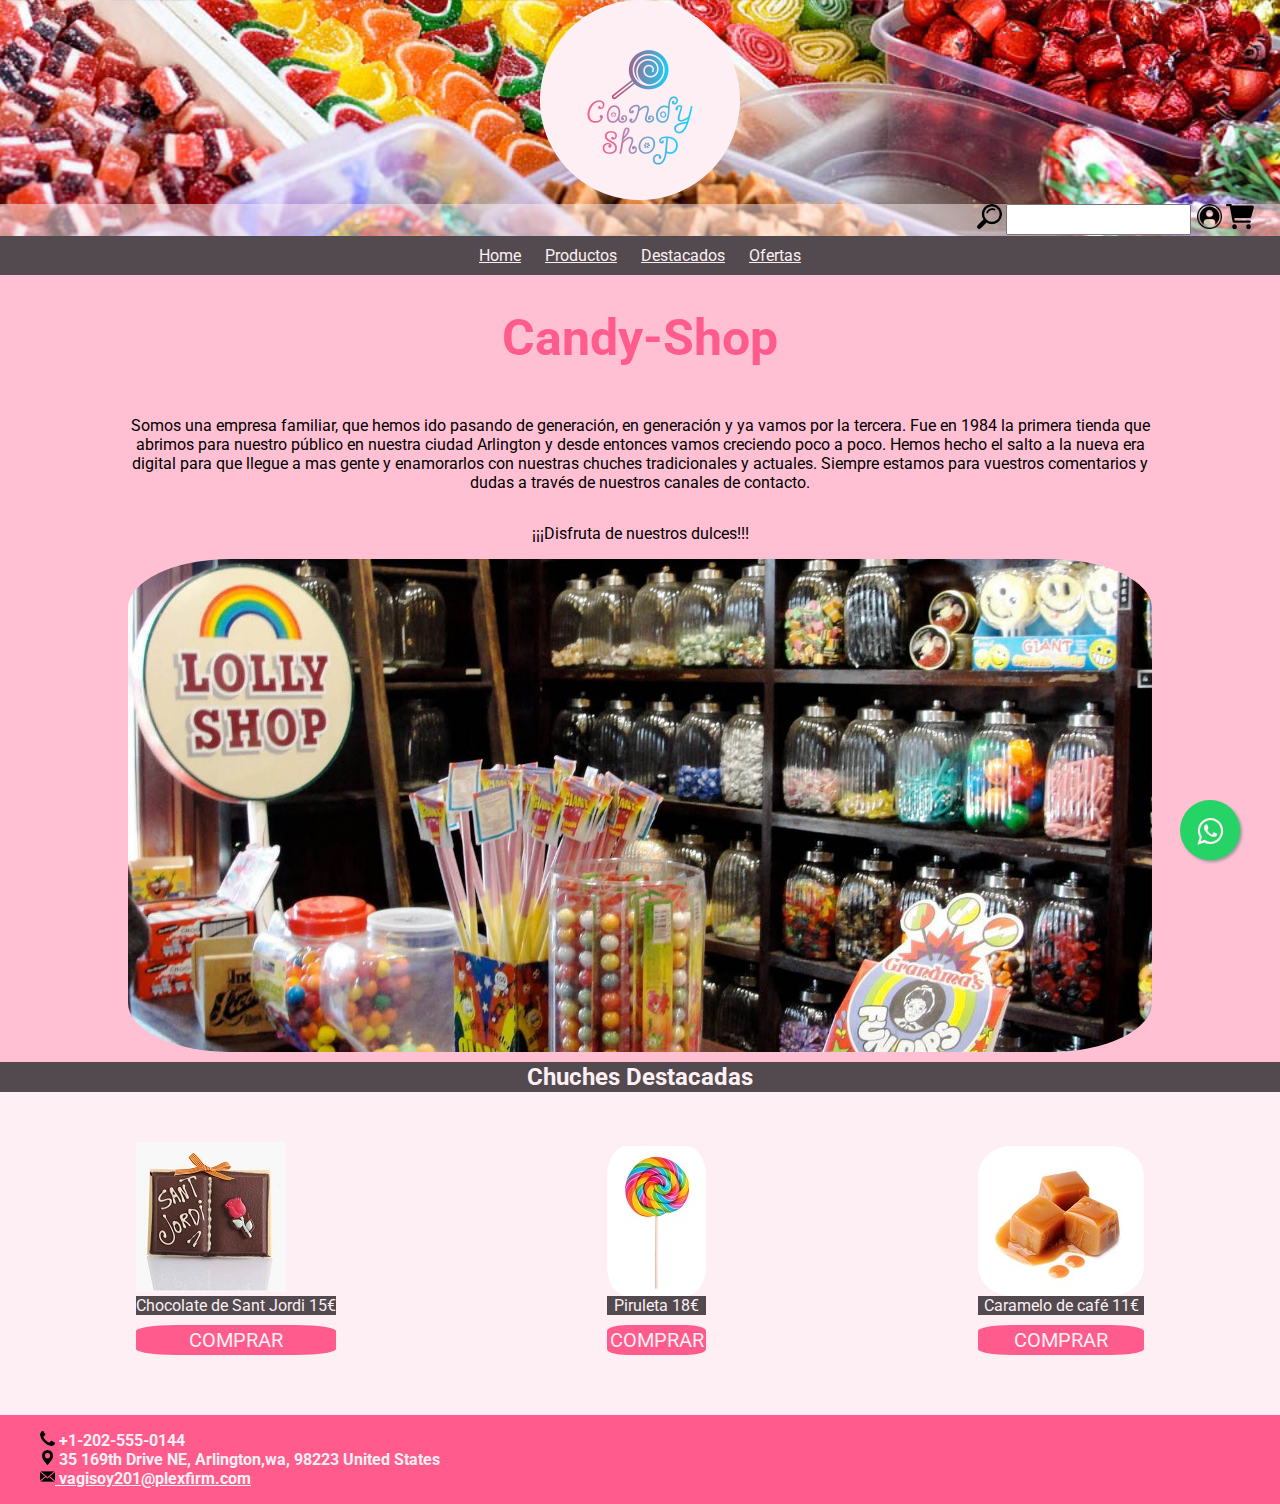
<file: index.html>
<!DOCTYPE html>
<html lang="en">
<head>
    <meta charset="UTF-8">
    <meta http-equiv="X-UA-Compatible" content="IE=edge">
    <meta name="viewport" content="width=device-width, initial-scale=1.0">
    <link rel="stylesheet" href="css/style.css">
    <link rel="preconnect" href="https://fonts.googleapis.com">
<link rel="preconnect" href="https://fonts.gstatic.com" crossorigin>
<link href="https://fonts.googleapis.com/css2?family=Roboto&display=swap" rel="stylesheet">
<script src="script/script.js"></script>
    <title>FreeShop</title>
</head>
<body>
    <header>
        <!-- div para el logo con nombre de la web con una imagen de fondo -->
        <div>
            <!-- imagen de fondo -->
            <img class="logocandy" src="img/logo2.png" alt="LOGO">
            <!-- <h1>Candy Shop</h1> -->
        </div>
        <!-- zona para el buscador, login, carrito -->
        <div class="menu">
            <!-- <ul>
                <li><a href=""><img src="img/cart-shopping-solid.svg" alt=""></a></li>
                <li>login</li>
                <li><form action=""><input type="text">search</form></li>
            </ul> -->
            <p id="demo"></p>
            <img src="img/cart-shopping-solid.svg" alt="">
            <img src="img/iniciar-sesion.png" alt="">
            <form action=""><input type="text"><img src="img/icon-search.png" alt=""></form>
        </div>
        <nav class="nav">
            <ul>
                <li><a href="index.html">Home</a></li>
                <li><a href="productos.html">Productos</a></li>
                <li><a href="#">Destacados</a></li>
                <li><a href="#">Ofertas</a></li>
            </ul>
        </nav>
    </header>
    <main>
        <!-- slide de productos -->
        <section class="product-slide">
        <!-- productos rebajados o destacados -->
            <h1>Candy-Shop</h1>
            <p>Somos una empresa familiar, que hemos ido pasando de generación, en generación y ya vamos por la tercera. Fue en 1984 la primera tienda que abrimos para nuestro público en nuestra ciudad  Arlington y desde entonces vamos creciendo poco a poco. Hemos hecho el salto a la nueva era digital para que llegue a mas gente y enamorarlos con nuestras chuches tradicionales y actuales. 
                Siempre estamos para vuestros comentarios y dudas a través de nuestros canales de contacto.</p>
            <p>¡¡¡Disfruta de nuestros dulces!!!</p>
            <img src="img/shop-inside.jpg" alt="Shop">
        </section>
        <section>
            <h2 class="center">Chuches Destacadas</h2>
            <section class="product-featured">
                <!-- divs para procutos individuales -->
                <!--  -->
                <div class="product-single">
                    <!-- <img src="img/producto-01.jpg" alt="Producto 1"> -->
                    <a href="product01.html" ><img src="img/producto-01.jpg" alt="Producto Chocolate de San Jorge"></a>
                    <div class="bg-dark">
                        <span>Chocolate de Sant Jordi</span>
                        <span>15€</span>
                    </div>
                    <div class="button-buy" onclick="myFunction()">
                        <span class="span-comprar">comprar</span>
                    </div>
                </div>
                <div class="product-single">
                    <img src="img/producto-02.jpg" alt="Producto 1">
                    <div class="bg-dark">
                        <span>Piruleta</span>
                        <span>18€</span>
                    </div>
                    <div class="button-buy" onclick="myFunction()">
                        <span class="span-comprar">comprar</span>
                    </div>
                </div>
                <div class="product-single">
                    <img src="img/producto-03.jpg" alt="Producto 1">
                    <div class="bg-dark">
                        <span>Caramelo de café</span>
                        <span>11€</span>
                    </div>                    <div class="button-buy" onclick="myFunction()">
                        <span class="span-comprar">comprar</span>
                    </div>
                </div>
            </section>
        </section>
        <!-- productos nuevos -->
        <!-- BORRAR -->
        <!-- <section class="product-new-main">
            <h2 class="center">Chuches Rebajadas</h2>
            <section class="product-new">
                <div class="product-single">
                    <img src="img/producto-01.jpg" alt="Producto 1">
                    <div class="bg-dark">
                        <span>Nombre</span>
                        <span>Precio</span>
                    </div>                    <div class="button-buy">
                        <span>comprar</span>
                    </div>
                </div>
                <div class="product-single">
                    <img src="img/producto-01.jpg" alt="Producto 1">
                    <div class="bg-dark">
                        <span>Nombre</span>
                        <span>Precio</span>
                    </div>
                    <div class="button-buy">
                        <span>comprar</span>
                    </div>
                </div>
                <div class="product-single">
                    <img src="img/producto-01.jpg" alt="Producto 1">
                    <div class="bg-dark">
                        <span>Nombre</span>
                        <span>Precio</span>
                    </div>
                    <div class="button-buy">
                        <span>comprar</span>
                    </div>
                </div>
            </section>
        </section> -->
    </main>
    <footer>
        <!-- whatsapp -->
        <link rel="stylesheet" href="https://maxcdn.bootstrapcdn.com/font-awesome/4.5.0/css/font-awesome.min.css">
        <a href="https://api.whatsapp.com/send?phone=12025550144&text=Hola%21%20Quisiera%20m%C3%A1s%20informaci%C3%B3n%20sobre%20las%20chuches." class="float" target="_blank">
        <i class="fa fa-whatsapp my-float"></i></a>
        <!-- whatsapp end -->
        <ul>
            <li><img src="img/icon-telef.png" alt="Phone"> +1-202-555-0144</li>
            <li><img src="img/icon-address.png" alt="Phone"> 35 169th Drive NE, Arlington,wa, 98223  United States</li>
            <li><img src="img/icon-email.png" alt="Phone"><a href="mailto:vagisoy201@plexfirm.com"> vagisoy201@plexfirm.com</a></li>
        </ul>
        <!-- mapa -->
    </footer>
</body>
</html>
</file>
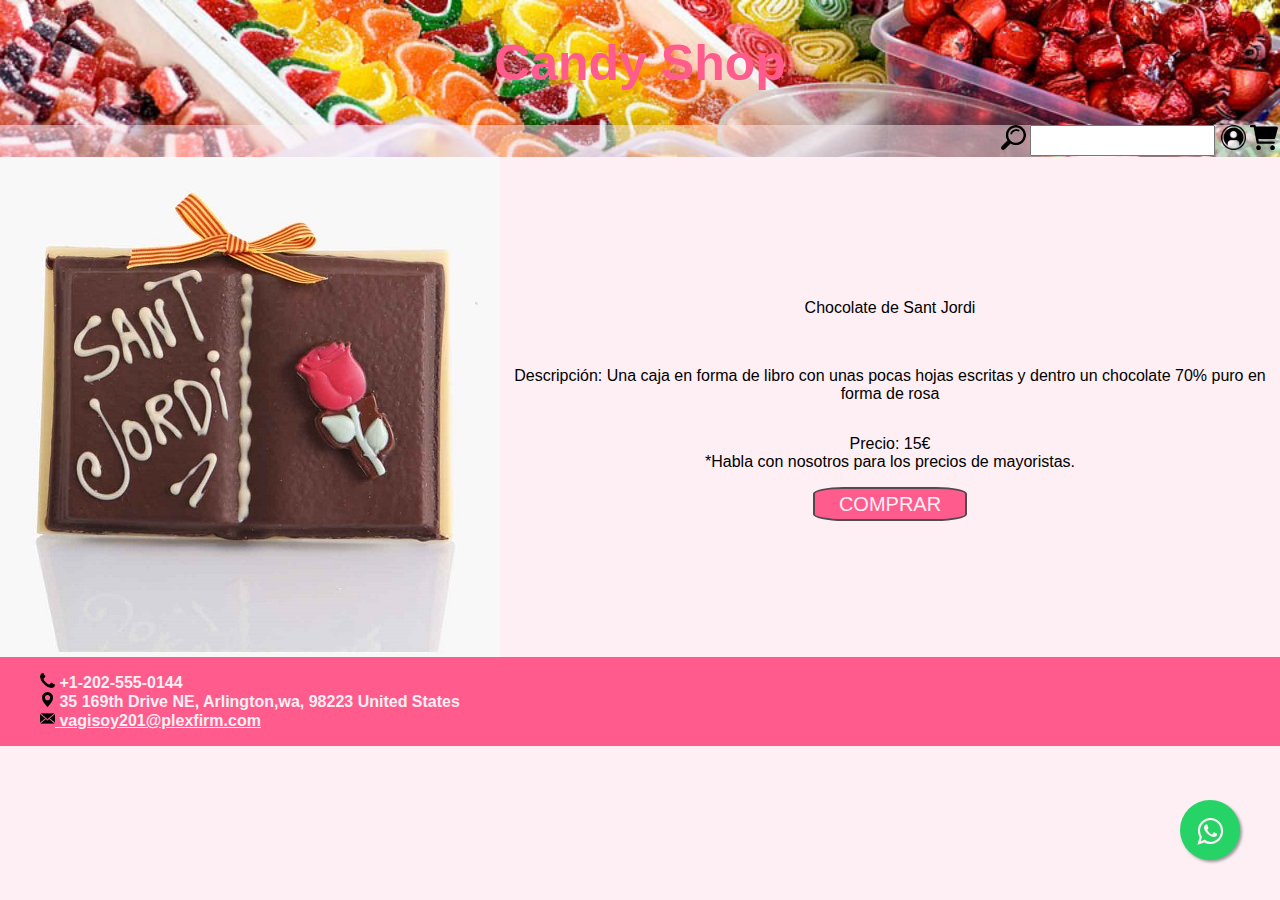
<file: product01.html>
<!DOCTYPE html>
<html lang="en">
  <head>
    <meta charset="UTF-8" />
    <meta http-equiv="X-UA-Compatible" content="IE=edge" />
    <meta name="viewport" content="width=device-width, initial-scale=1.0" />
    <link rel="stylesheet" href="css/style.css" />
    <link rel="stylesheet" href="css/proudctA.css" />
    <link rel="stylesheet" href="css/producto01.css" />
    
    <title>FreeShop</title>
  </head>
  <body>
    <header>
      <!-- div para el logo con nombre de la web con una imagen de fondo -->
      <div>
        <!-- imagen de fondo -->
        <h1>Candy Shop</h1>
      </div>
      <!-- zona para el buscador, login, carrito -->
      <div class="menu">
        <!-- <ul>
                <li><a href=""><img src="img/cart-shopping-solid.svg" alt=""></a></li>
                <li>login</li>
                <li><form action=""><input type="text">search</form></li>
            </ul> -->
        <img src="img/cart-shopping-solid.svg" alt="" />
        <img src="img/iniciar-sesion.png" alt="" />
        <form action="">
          <input type="text" /><img src="img/icon-search.png" alt="" />
        </form>
      </div>
    </header>
    <!--el producto individual-->
    <main>
      <article class="producto">
        <img src="img/productopw-01.jpg" alt="Producto-01" />
        <!--texto del producto-->
        <div class="texto-producto">
          <p>Chocolate de Sant Jordi</p>
          <br />
          <p>
            Descripción: Una caja en forma de libro con unas pocas hojas
            escritas y dentro un chocolate 70% puro en forma de rosa
          </p>
          <p>
            Precio: 15€
            <br />
            *Habla con nosotros para los precios de mayoristas.
          </p>
         <!--Boton de comprar--> 
          <div class="button-buy">
            <span>comprar</span>
          </div>
        </div>
      </article>
      <!--Botón de comprar-->
      <!--<button name="Comprar">
                <img src="img/botoncomprar.png" alt="Comprar">
            </button>-->
    </main>
   <!--Contacto--> 
    <footer>
      <!-- whatsapp -->
      <link
        rel="stylesheet"
        href="https://maxcdn.bootstrapcdn.com/font-awesome/4.5.0/css/font-awesome.min.css"
      />
      <a
        href="https://api.whatsapp.com/send?phone=12025550144&text=Hola%21%20Quisiera%20m%C3%A1s%20informaci%C3%B3n%20sobre%20las%20chuches."
        class="float"
        target="_blank"
      >
        <i class="fa fa-whatsapp my-float"></i
      ></a>
      <!-- whatsapp end -->
      <ul>
        <li><img src="img/icon-telef.png" alt="Phone" /> +1-202-555-0144</li>
        <li>
          <img src="img/icon-address.png" alt="Phone" /> 35 169th Drive NE,
          Arlington,wa, 98223 United States
        </li>
        <li>
          <img src="img/icon-email.png" alt="Phone" /><a
            href="mailto:vagisoy201@plexfirm.com"
          >
            vagisoy201@plexfirm.com</a
          >
        </li>
      </ul>
      <!-- mapa -->
    </footer>
  </body>
</html>
</file>
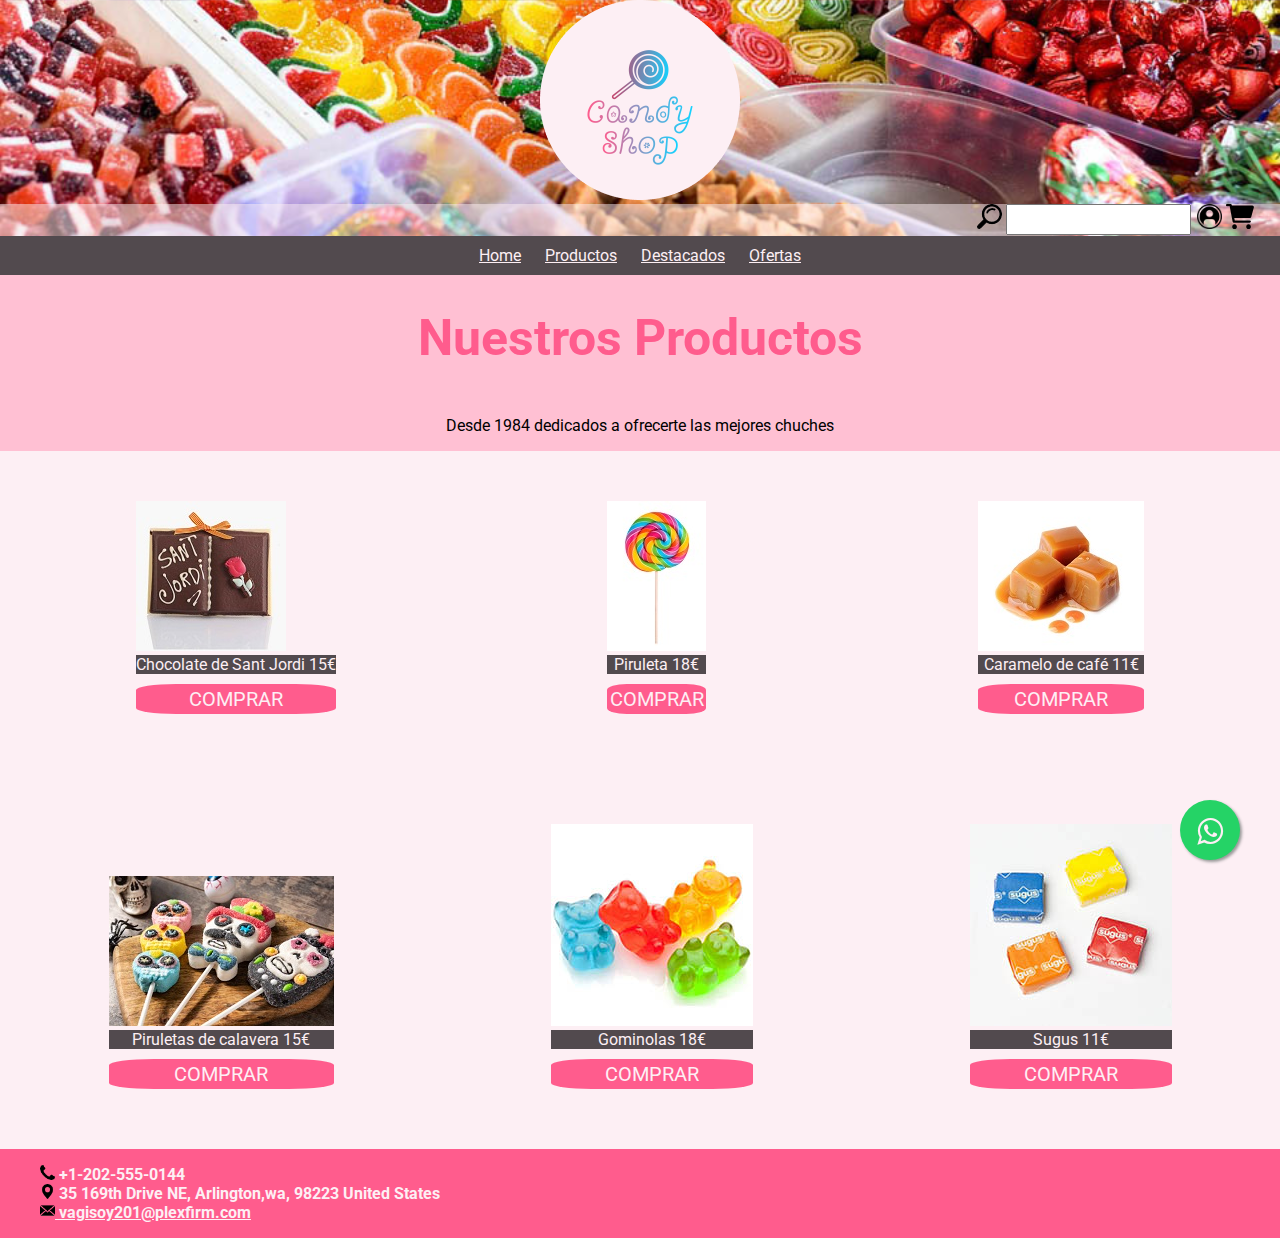
<file: productos.html>
<!DOCTYPE html>
<html lang="en">
<head>
    <meta charset="UTF-8">
    <meta http-equiv="X-UA-Compatible" content="IE=edge">
    <meta name="viewport" content="width=device-width, initial-scale=1.0">
    <link rel="stylesheet" href="css/productos.css">
    <link rel="preconnect" href="https://fonts.googleapis.com">
<link rel="preconnect" href="https://fonts.gstatic.com" crossorigin>
<link href="https://fonts.googleapis.com/css2?family=Roboto&display=swap" rel="stylesheet">
<script src="script/script.js"></script>
    <title>FreeShop</title>
</head>
<body>
    <header>
        <!-- div para el logo con nombre de la web con una imagen de fondo -->
        <div>
            <!-- imagen de fondo -->
            <img class="logocandy" src="img/logo2.png" alt="LOGO">
            <!-- <h1>Candy Shop</h1> -->
        </div>
        <!-- zona para el buscador, login, carrito -->
        <div class="menu">
            <!-- <ul>
                <li><a href=""><img src="img/cart-shopping-solid.svg" alt=""></a></li>
                <li>login</li>
                <li><form action=""><input type="text">search</form></li>
            </ul> -->
            <p id="demo"></p>
            <img src="img/cart-shopping-solid.svg" alt="">
            <img src="img/iniciar-sesion.png" alt="">
            <form action=""><input type="text"><img src="img/icon-search.png" alt=""></form>
        </div>
        <nav class="nav">
            <ul>
                <li><a href="index.html">Home</a></li>
                <li><a href="productos.html">Productos</a></li>
                <li><a href="#">Destacados</a></li>
                <li><a href="#">Ofertas</a></li>
            </ul>
        </nav>
    </header>
    <main>
        <!-- slide de productos -->
        <section class="product-slide">
        <!-- productos rebajados o destacados -->
            <h1>Nuestros Productos</h1>
            <p>Desde 1984 dedicados a ofrecerte las mejores chuches</p>
            <!-- <p>Somos una empresa que se dedica a la producción de chucherías, hemos nacido en el año 1984</p>
            <p>Lorem ipsum dolor sit amet consectetur adipisicing elit. Obcaecati placeat voluptate voluptas quam ab ullam, sunt quod molestias facilis aliquam similique libero iusto. Ducimus ad distinctio fugit tenetur dicta nemo.</p>
            <img src="img/shop-inside.jpg" alt="Shop"> -->
        </section>
        <section>
            
            <section class="product-featured">
                <!-- divs para procutos individuales -->
                <!--  -->
                <div class="product-single">
                    <a href="product01.html" ><img src="img/producto-01.jpg" alt="Producto Chocolate de San Jorge"></a>
                    <div class="bg-dark">
                        <span>Chocolate de Sant Jordi</span>
                        <span>15€</span>
                    </div>
                    <div class="button-buy" onclick="myFunction()">
                        <span class="span-comprar">comprar</span>
                    </div>
                </div>
                <div class="product-single">
                    <a href="product01.html" onclick="cambiarImagen('img/producto-02.jpg')" value= "img/producto-02.jpg"><img src="img/producto-02.jpg" alt="Producto Piruleta"></a>
                    <div class="bg-dark">
                        <span>Piruleta</span>
                        <span>18€</span>
                    </div>
                    <div class="button-buy" onclick="myFunction()">
                        <span class="span-comprar">comprar</span>
                    </div>
                </div>
                <div class="product-single">
                    <a href="product01.html"><img src="img/producto-03.jpg" alt="Producto Caramelos de café"></a>
                    <div class="bg-dark">
                        <span>Caramelo de café</span>
                        <span>11€</span>
                    </div>
                    <div class="button-buy" onclick="myFunction()">
                        <span class="span-comprar">comprar</span>
                    </div>
                </div>
            </section>
        </section>
        <section>
            
            <section class="product-featured">
                <!-- divs para procutos individuales -->
                <!--  -->
                <div class="product-single">
                    <a href="product01.html"><img src="img/producto-04.jpg" alt="Producto Piruletas de calavera"></a>
                    <div class="bg-dark">
                        <span>Piruletas de calavera</span>
                        <span>15€</span>
                    </div>
                    <div class="button-buy" onclick="myFunction()">
                        <span class="span-comprar">comprar</span>
                    </div>
                </div>
                <div class="product-single">
                    <a href="product01.html"><img src="img/producto-05.jpg" alt="Producto Gominolas"></a>
                    <div class="bg-dark">
                        <span>Gominolas</span>
                        <span>18€</span>
                    </div>
                    <div class="button-buy" onclick="myFunction()">
                        <span class="span-comprar">comprar</span>
                    </div>
                </div>
                <div class="product-single">
                    <a href="product01.html"><img src="img/producto-06.jpg" alt=" Producto Sugus"></a>
                    <div class="bg-dark">
                        <span>Sugus</span>
                        <span>11€</span>
                    </div>                    <div class="button-buy" onclick="myFunction()">
                        <span class="span-comprar">comprar</span>
                    </div>
                </div>
            </section>
        </section>
        <!-- productos nuevos -->
        <!-- BORRAR -->
        <!-- <section class="product-new-main">
            <h2 class="center">Chuches Rebajadas</h2>
            <section class="product-new">
                <div class="product-single">
                    <img src="img/producto-01.jpg" alt="Producto 1">
                    <div class="bg-dark">
                        <span>Nombre</span>
                        <span>Precio</span>
                    </div>                    <div class="button-buy">
                        <span>comprar</span>
                    </div>
                </div>
                <div class="product-single">
                    <img src="img/producto-01.jpg" alt="Producto 1">
                    <div class="bg-dark">
                        <span>Nombre</span>
                        <span>Precio</span>
                    </div>
                    <div class="button-buy">
                        <span>comprar</span>
                    </div>
                </div>
                <div class="product-single">
                    <img src="img/producto-01.jpg" alt="Producto 1">
                    <div class="bg-dark">
                        <span>Nombre</span>
                        <span>Precio</span>
                    </div>
                    <div class="button-buy">
                        <span>comprar</span>
                    </div>
                </div>
            </section>
        </section> -->
    </main>
    <footer>
        <!-- whatsapp -->
        <link rel="stylesheet" href="https://maxcdn.bootstrapcdn.com/font-awesome/4.5.0/css/font-awesome.min.css">
        <a href="https://api.whatsapp.com/send?phone=12025550144&text=Hola%21%20Quisiera%20m%C3%A1s%20informaci%C3%B3n%20sobre%20las%20chuches." class="float" target="_blank">
        <i class="fa fa-whatsapp my-float"></i></a>
        <!-- whatsapp end -->
        <ul>
            <li><img src="img/icon-telef.png" alt="Phone"> +1-202-555-0144</li>
            <li><img src="img/icon-address.png" alt="Phone"> 35 169th Drive NE, Arlington,wa, 98223  United States</li>
            <li><img src="img/icon-email.png" alt="Phone"><a href="mailto:vagisoy201@plexfirm.com"> vagisoy201@plexfirm.com</a></li>
        </ul>
        <!-- mapa -->
    </footer>
</body>
</html>
</file>
<file: css/style.css>
/* background color for all pages */
body{
    background-color: #FDEFF4;
    font-family: 'Roboto', sans-serif;
    margin: 0;
}
/* header basic color and layout */
header{
    display: flex;
    flex-direction: column;
    background-image: url(../img/header-logo.jpg);
    background-size: 100% auto;
}
header div{
    /* imagen de fondo */
    /* formato del h1 */
    text-align: center;
}
h1{
    /* background-color: rgba(253, 239, 244, 0.5); */
    font-style: bold;
    color: #FF5C8D;
    font-size: 50px;
}
header > div + div{
    background-color: rgba(253, 239, 244, 0.5);
}
.nav{
    margin: 0;
}
.nav ul{
    background-color: #524A4E;
    color: #FDEFF4;
    margin: 0;
    text-align: center;
    padding: 10px;
}
.nav ul a{
    background-color: #524A4E;
    color: #FDEFF4;
}
.nav li{
    display: inline;
    margin: 0 10px;
}
/* header li{
    display: inline;
    float: right;
    margin: 0 15px;
    font-weight: bold;
    line-height: 40px;
    font-size: 20px;
} */
.menu *{
    float: right;
    height: 25px;
    /* margin: 0px 10px; */
    margin: 0 2px;
}
.menu form{
    height: 32px;
}
.product-slide{
    /* background-color: #FDEFF4; */
    background-color: #FFC0D3;
    /* temporal height */
    /* height: 400px; */
    display: flex;
    flex-direction: column;
    align-items: center;
    text-align: center;
}
.product-slide img{
    height: 80%;
    width: 80%;
    border-radius: 10%;
    margin-bottom: 10px;
}
.product-slide p{
    width: 80%;
}
.product-single > img{
    border-radius: 20%;
    flex-basis: 100%;
    flex-grow: 0;
}
.product-featured{
    padding: 50px 0;
    /* background-color: #FFC0D3; */
    background-color: #FDEFF4;
    display: flex;
    flex-direction: row;
    justify-content: space-around;
    align-items: flex-end;
}
.product-single{
    display: flex;
    flex-direction: column;
}
.center{
    text-align: center;
    background-color: #524A4E;
    color: #FDEFF4;
    line-height: 30px;
    margin: 0;
}
.bg-dark{
    text-align: center;
    background-color: #524A4E;
    color: #FDEFF4;
    margin-bottom: 10px;
    /* width: 160px; */
}
.button-buy{
    /* background-color: #FF5C8D; */
    color: #FDEFF4;
    font-size: 20px;
    margin-bottom: 10px;
    text-align: center;
    line-height: 30px;
    height: 30px;
    border-radius: 20%;
    color: #FDEFF4;
    text-transform: uppercase;
    border: 2gitpx solid #524A4E;
    /* background: rgb(255,92,141);
    background: linear-gradient(90deg, rgba(255,92,141,1) 0%, rgba(253,239,244,1) 65%, rgba(0,212,255,1) 100%); */
    /* background: rgb(255,92,141);
    background: radial-gradient(circle, rgba(255,92,141,1) 0%, rgba(0,212,255,0.7371323529411764) 74%, rgba(0,212,255,1) 100%); */
    background: rgb(255,92,141);

}
.product-new{
    padding: 50px 0;
    background-color: #FDEFF4;
    /* temporal height */
    display: flex;
    flex-direction: row;
    justify-content: space-around;
}
/* footer */
footer{
    display: flex;
    justify-content: flex-start;
    background-color: #FF5C8D;
    color: #FDEFF4;
    font-weight: bold;
}
footer *{
    /* text-decoration: none; */
    color: #FDEFF4;
}
footer li{
    /* display: inline; */
    list-style-type: none;
}
footer li img{
    height: 15px;
    width: 15px;
}
/* floating whatsapp */
.float{
	position:fixed;
	width:60px;
	height:60px;
	bottom:40px;
	right:40px;
	background-color:#25d366;
	color:#FFF;
	border-radius:50px;
	text-align:center;
    font-size:30px;
	box-shadow: 2px 2px 3px #999;
    z-index:100;
}
.my-float{
	margin-top:16px;
}

.span-comprar:hover{
    background-color: #FDEFF4 ;
    color: #FF5C8D ;
    cursor:pointer;
}
/* floating whatsapp end */

/*Media queries*/
@media screen and (max-width: 700px) {
    .product-featured{
        flex-direction: column;
        align-items: center;
    }
    .logocandy{
        height: auto;
        width: 100px;
    }
    /* .product-new-main{
        display: none;
    } */
}
#demo{
    /* background-color: white; */
    width: 20px;
    color: black;
    font-weight: bold;
}

.span-comprar:hover{
    background-color: #FDEFF4 ;
    color: #FF5C8D ;
    cursor:pointer;
}
</file>
<file: css/proudctA.css>
.producto{
    display: flex;
    align-items: center;
    justify-content: center;
}
</file>
<file: css/producto01.css>
.producto {
  display: flex;
  align-items: center;
  justify-content: center;
  text-align: center;
}
/*texto del producto*/
.texto-producto {
  display: flex;
  flex-direction: column;
  align-items: center;
}
/*boton de comprar*/
.button-buy {
  color: #fdeff4;
  font-size: 20px;
  margin-bottom: 10px;
  line-height: 30px;
  height: 30px;
  border-radius: 20%;
  color: #fdeff4;
  text-transform: uppercase;
  border: 2px solid #524a4e;
  background: rgb(255, 92, 141);
  width: 150px;
  flex-direction: column;
}
/*Media queries*/
@media screen and (max-width: 599px) {
  .producto {
    flex-direction: column;
    width: 90%;
    height: 90%;
  }
  .producto > img {
    flex-direction: column;
    width: 80%;
    height: 80%;
  }
}
</file>
<file: css/productos.css>
/* background color for all pages */
body{
    background-color: #FDEFF4;
    font-family: 'Roboto', sans-serif;
    margin: 0;
}
/* header basic color and layout */
header{
    display: flex;
    flex-direction: column;
    background-image: url(../img/header-logo.jpg);
    background-size: 100% auto;
}
header div{
    /* imagen de fondo */
    /* formato del h1 */
    text-align: center;
}
h1{
    /* background-color: rgba(253, 239, 244, 0.5); */
    font-style: bold;
    color: #FF5C8D;
    font-size: 50px;
}
header > div + div{
    background-color: rgba(253, 239, 244, 0.5);
}
.nav{
    margin: 0;
}
.nav ul{
    background-color: #524A4E;
    color: #FDEFF4;
    margin: 0;
    text-align: center;
    padding: 10px;
}
.nav ul a{
    background-color: #524A4E;
    color: #FDEFF4;
}
.nav li{
    display: inline;
    margin: 0 10px;
}
/* header li{
    display: inline;
    float: right;
    margin: 0 15px;
    font-weight: bold;
    line-height: 40px;
    font-size: 20px;
} */
.menu *{
    float: right;
    height: 25px;
    /* margin: 0px 10px; */
    margin: 0 2px;
}
.menu form{
    height: 32px;
}
.product-slide{
    /* background-color: #FDEFF4; */
    background-color: #FFC0D3;
    /* temporal height */
    /* height: 400px; */
    display: flex;
    flex-direction: column;
    align-items: center;
    text-align: center;
}
.product-slide img{
    height: 80%;
    width: 80%;
    border-radius: 10%;
    margin-bottom: 10px;
}
.product-single > img{
    border-radius: 20%;
    flex-basis: 100%;
    flex-grow: 0;
}
.product-featured{
    padding: 50px 0;
    /* background-color: #FFC0D3; */
    background-color: #FDEFF4;
    display: flex;
    flex-direction: row;
    justify-content: space-around;
    align-items: flex-end;
}
.product-single{
    display: flex;
    flex-direction: column;
}
.center{
    text-align: center;
    background-color: #524A4E;
    color: #FDEFF4;
    line-height: 30px;
    margin: 0;
}
.bg-dark{
    text-align: center;
    background-color: #524A4E;
    color: #FDEFF4;
    margin-bottom: 10px;
    /* width: 160px; */
}
.button-buy{
    /* background-color: #FF5C8D; */
    color: #FDEFF4;
    font-size: 20px;
    margin-bottom: 10px;
    text-align: center;
    line-height: 30px;
    height: 30px;
    border-radius: 20%;
    color: #FDEFF4;
    text-transform: uppercase;
    border: 2gitpx solid #524A4E;
    /* background: rgb(255,92,141);
    background: linear-gradient(90deg, rgba(255,92,141,1) 0%, rgba(253,239,244,1) 65%, rgba(0,212,255,1) 100%); */
    /* background: rgb(255,92,141);
    background: radial-gradient(circle, rgba(255,92,141,1) 0%, rgba(0,212,255,0.7371323529411764) 74%, rgba(0,212,255,1) 100%); */
    background: rgb(255,92,141);

}
.product-new{
    padding: 50px 0;
    background-color: #FDEFF4;
    /* temporal height */
    display: flex;
    flex-direction: row;
    justify-content: space-around;
}
/* footer */
footer{
    display: flex;
    justify-content: flex-start;
    background-color: #FF5C8D;
    color: #FDEFF4;
    font-weight: bold;
}
footer *{
    /* text-decoration: none; */
    color: #FDEFF4;
}
footer li{
    /* display: inline; */
    list-style-type: none;
}
footer li img{
    height: 15px;
    width: 15px;
}
/* floating whatsapp */
.float{
	position:fixed;
	width:60px;
	height:60px;
	bottom:40px;
	right:40px;
	background-color:#25d366;
	color:#FFF;
	border-radius:50px;
	text-align:center;
    font-size:30px;
	box-shadow: 2px 2px 3px #999;
    z-index:100;
}
.my-float{
	margin-top:16px;
}
/* floating whatsapp end */

/*Media queries*/
@media screen and (max-width: 700px) {
    .product-featured{
        flex-direction: column;
        align-items: center;
    }
    .logocandy{
        height: auto;
        width: 100px;
    }
    /* .product-new-main{
        display: none;
    } */
}
#demo{
    /* background-color: white; */
    width: 20px;
    color: black;
    font-weight: bold;
}
</file>
